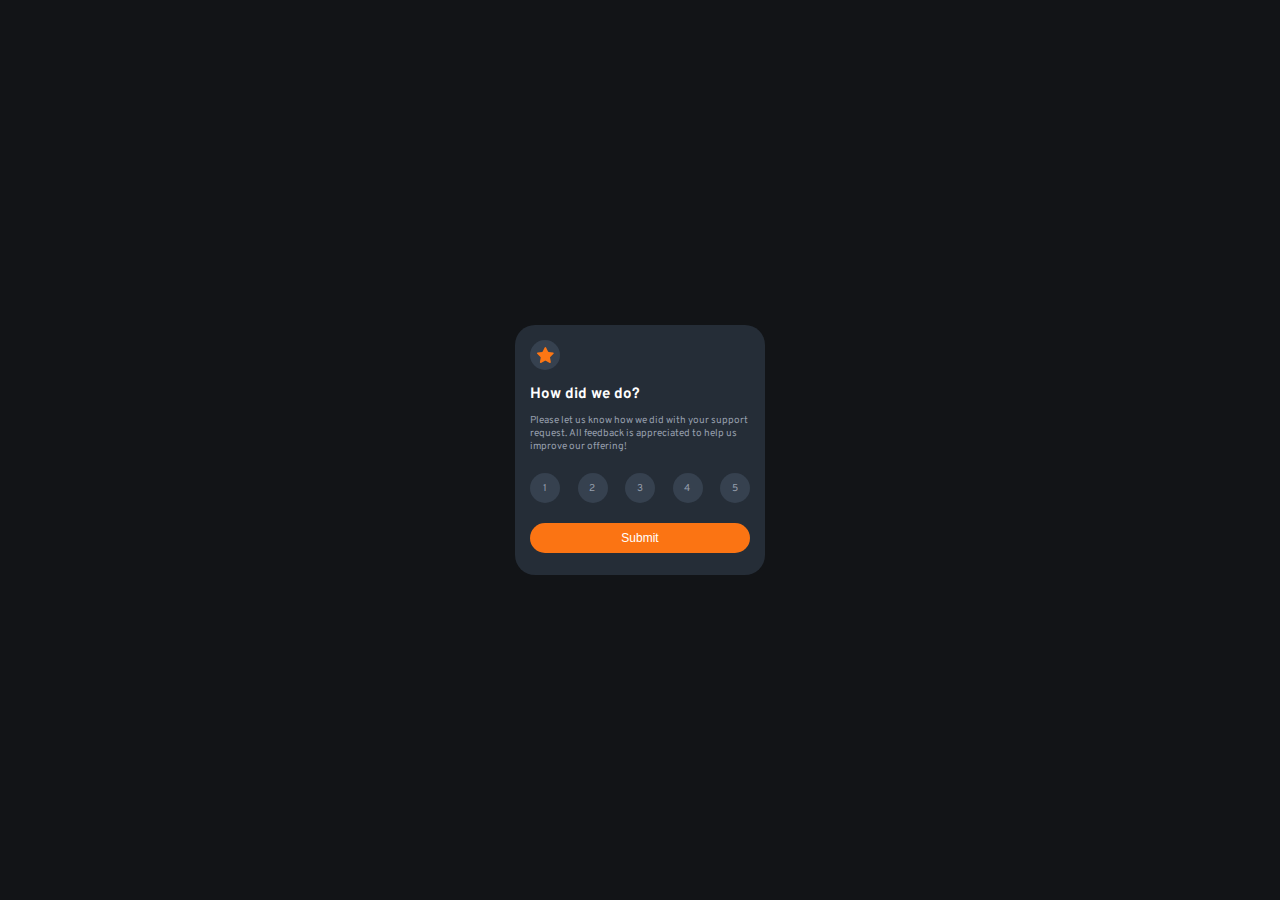
<file: index.html>
<!DOCTYPE html>
<html lang="en">
  <head>
    <meta charset="UTF-8" />
    <meta name="viewport" content="width=device-width, initial-scale=1.0" />
    <!-- displays site properly based on user's device -->

    <link
      rel="icon"
      type="image/png"
      sizes="32x32"
      href="./images/favicon-32x32.png"
    />

    <title>Frontend Mentor | Interactive rating component</title>
    <link rel="stylesheet" href="./style.css" />
  </head>
  <body>
    <div class="page1">
      <div class="card">
        <div class="card__star">
          <img
            src="./images/icon-star.svg"
            alt="star"
            class="card__star--img"
          />
        </div>
        <p class="card__title">How did we do?</p>
        <p class="card__text">
          Please let us know how we did with your support request. All feedback
          is appreciated to help us improve our offering!
        </p>
        <div class="card__numbers">
          <span class="card__numbers--num">1</span>
          <span class="card__numbers--num">2</span>
          <span class="card__numbers--num">3</span>
          <span class="card__numbers--num">4</span>
          <span class="card__numbers--num">5</span>
        </div>
        <button class="card__button">Submit</button>
      </div>
    </div>

    <div class="page2">
      <div class="card2">
        <img
          src="./images/illustration-thank-you.svg"
          alt="Thanks"
          class="card__img"
        />
        <p class="card__metrics">
          You selected &nbsp; <span class="card__num"></span> &nbsp; out of 5
        </p>
        <p class="card__title">Thank you!</p>
        <p class="card__text">
          We appreciate you taking the time to give a rating. If you ever need
          more support, don’t hesitate to get in touch!
        </p>
      </div>
    </div>
    <script src="./script.js"></script>
  </body>
</html>
</file>
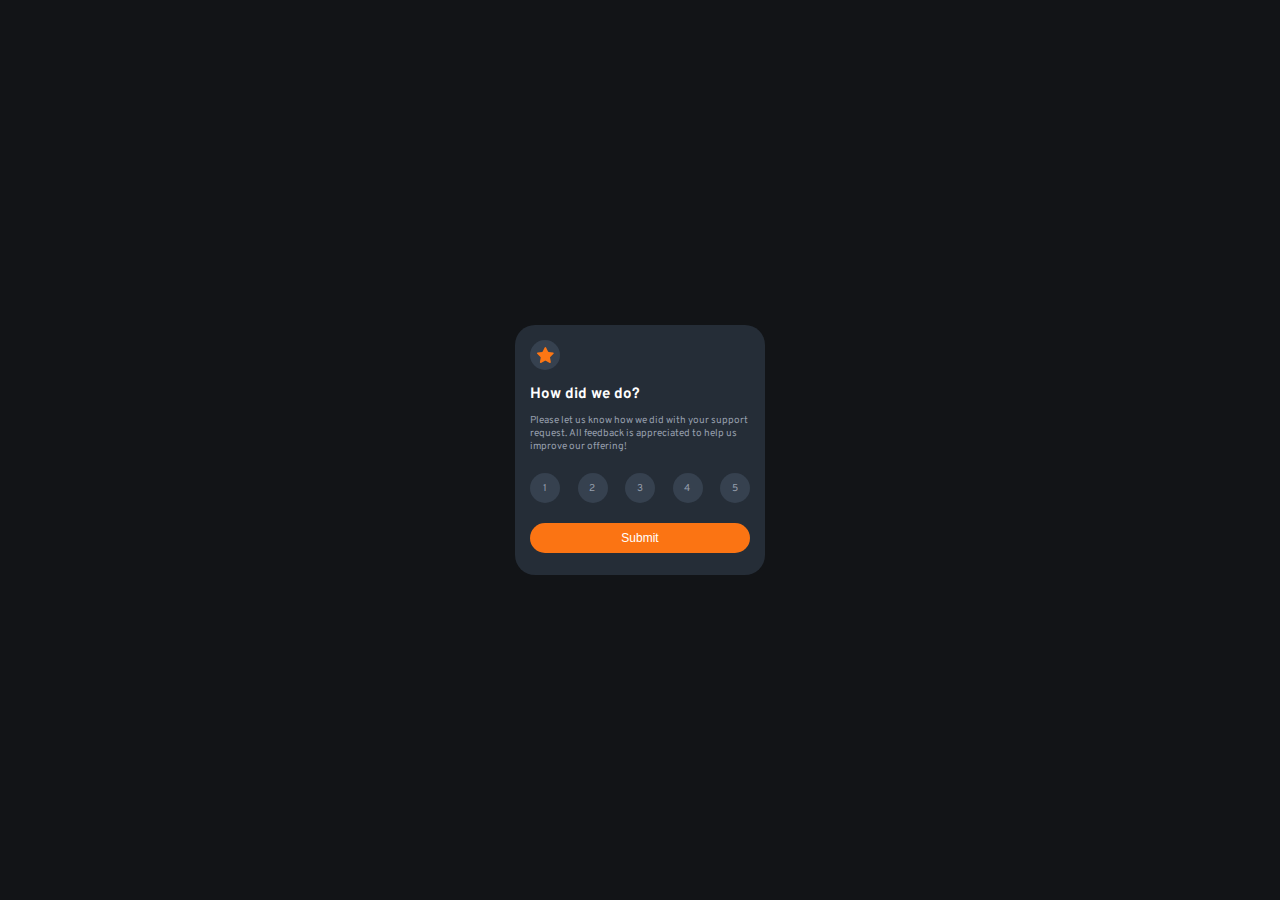
<file: code/index.html>
<!DOCTYPE html>
<html lang="en">
  <head>
    <meta charset="UTF-8" />
    <meta name="viewport" content="width=device-width, initial-scale=1.0" />
    <!-- displays site properly based on user's device -->

    <link
      rel="icon"
      type="image/png"
      sizes="32x32"
      href="./images/favicon-32x32.png"
    />

    <title>Frontend Mentor | Interactive rating component</title>
    <link rel="stylesheet" href="./style.css" />
  </head>
  <body>
    <div class="page1">
      <div class="card">
        <div class="card__star">
          <img
            src="../images/icon-star.svg"
            alt="star"
            class="card__star--img"
          />
        </div>
        <p class="card__title">How did we do?</p>
        <p class="card__text">
          Please let us know how we did with your support request. All feedback
          is appreciated to help us improve our offering!
        </p>
        <div class="card__numbers">
          <span class="card__numbers--num">1</span>
          <span class="card__numbers--num">2</span>
          <span class="card__numbers--num">3</span>
          <span class="card__numbers--num">4</span>
          <span class="card__numbers--num">5</span>
        </div>
        <button class="card__button">Submit</button>
      </div>
    </div>

    <div class="page2">
      <div class="card2">
        <img
          src="../images/illustration-thank-you.svg"
          alt="Thanks"
          class="card__img"
        />
        <p class="card__metrics">
          You selected &nbsp; <span class="card__num"></span> &nbsp; out of 5
        </p>
        <p class="card__title">Thank you!</p>
        <p class="card__text">
          We appreciate you taking the time to give a rating. If you ever need
          more support, don’t hesitate to get in touch!
        </p>
      </div>
    </div>
    <script src="./script.js"></script>
  </body>
</html>
</file>
<file: style.css>
@import url("https://fonts.googleapis.com/css2?family=Aladin&family=Manrope:wght@800&family=Open+Sans:wght@300&family=Orbitron:wght@800&family=Overpass:wght@400;700&family=Pacifico&family=Poppins:wght@800&display=swap");

:root {
  --background-color: hsl(216, 12%, 8%);
  --card-background: hsl(213, 19%, 18%);
  --medium-grey: hsl(217, 12%, 63%);
  --white: hsl(0, 0%, 100%);
  --orange: hsl(25, 97%, 53%);
  --light-grey: hsl(217, 12%, 63%);
}

* {
  margin: 0;
  padding: 0;
  box-sizing: border-box;
}

body {
  font-family: "Overpass", sans-serif;
}

.page1 {
  width: 100vw;
  height: 100vh;
  background-color: var(--background-color);
  display: flex;
  justify-content: center;
  align-items: center;
}

.card {
  width: 250px;
  height: 250px;
  background-color: var(--card-background);
  border-radius: 20px;
  padding: 15px;
}

.card__star {
  height: 30px;
  width: 30px;
  display: grid;
  place-items: center;
  border-radius: 50px;
  background-color: hsl(213, 19%, 26%);
  padding-bottom: 1px;
  padding-left: 1px;
}

.card__title {
  font-size: 15px;
  font-weight: 700;
  color: var(--white);
  margin: 15px 0 10px;
}

.card__text {
  font-size: 10px;
  color: var(--medium-grey);
  margin: 0;
}

.card__numbers {
  display: flex;
  justify-content: space-between;
}

.card__numbers--num {
  width: 30px;
  height: 30px;
  background-color: hsl(213, 19%, 26%);
  border-radius: 50px;
  display: flex;
  justify-content: center;
  align-items: center;
  color: var(--medium-grey);
  font-size: 10px;
  padding-right: 1px;
  margin: 20px 0;
  cursor: pointer;
}

.card__numbers--num:hover {
  background-color: var(--light-grey);
  color: var(--white);
}

.card__numbers--active {
  background-color: var(--orange);
  color: var(--white);
}

.card__button {
  width: 100%;
  height: 30px;
  background-color: var(--orange);
  border-radius: 20px;
  display: flex;
  justify-content: center;
  align-items: center;
  color: var(--white);
  font-size: 12px;
  border: none;
  cursor: pointer;
}

.card__button:active {
  background-color: var(--white);
  color: var(--orange);
}

.page2 {
  width: 100vw;
  height: 100vh;
  background-color: var(--background-color);
  display: none;
  justify-content: center;
  align-items: center;
}

.card2 {
  width: 250px;
  height: 250px;
  background-color: var(--card-background);
  border-radius: 20px;
  padding: 20px;
  display: flex;
  justify-content: center;
  align-items: center;
  flex-direction: column;
  text-align: center;
}

.card__img {
  margin-bottom: 15px;
}

.card__metrics {
  display: flex;
  justify-content: space-between;
  color: var(--orange);
  background-color: hsl(213, 19%, 26%);
  font-size: 10px;
  padding: 5px 20px;
  border-radius: 50px;
}
</file>
<file: code/style.css>
@import url("https://fonts.googleapis.com/css2?family=Aladin&family=Manrope:wght@800&family=Open+Sans:wght@300&family=Orbitron:wght@800&family=Overpass:wght@400;700&family=Pacifico&family=Poppins:wght@800&display=swap");

:root {
  --background-color: hsl(216, 12%, 8%);
  --card-background: hsl(213, 19%, 18%);
  --medium-grey: hsl(217, 12%, 63%);
  --white: hsl(0, 0%, 100%);
  --orange: hsl(25, 97%, 53%);
  --light-grey: hsl(217, 12%, 63%);
}

* {
  margin: 0;
  padding: 0;
  box-sizing: border-box;
}

body {
  font-family: "Overpass", sans-serif;
}

.page1 {
  width: 100vw;
  height: 100vh;
  background-color: var(--background-color);
  display: flex;
  justify-content: center;
  align-items: center;
}

.card {
  width: 250px;
  height: 250px;
  background-color: var(--card-background);
  border-radius: 20px;
  padding: 15px;
}

.card__star {
  height: 30px;
  width: 30px;
  display: grid;
  place-items: center;
  border-radius: 50px;
  background-color: hsl(213, 19%, 26%);
  padding-bottom: 1px;
  padding-left: 1px;
}

.card__title {
  font-size: 15px;
  font-weight: 700;
  color: var(--white);
  margin: 15px 0 10px;
}

.card__text {
  font-size: 10px;
  color: var(--medium-grey);
  margin: 0;
}

.card__numbers {
  display: flex;
  justify-content: space-between;
}

.card__numbers--num {
  width: 30px;
  height: 30px;
  background-color: hsl(213, 19%, 26%);
  border-radius: 50px;
  display: flex;
  justify-content: center;
  align-items: center;
  color: var(--medium-grey);
  font-size: 10px;
  padding-right: 1px;
  margin: 20px 0;
  cursor: pointer;
}

.card__numbers--num:hover {
  background-color: var(--light-grey);
  color: var(--white);
}

.card__numbers--active {
  background-color: var(--orange);
  color: var(--white);
}

.card__button {
  width: 100%;
  height: 30px;
  background-color: var(--orange);
  border-radius: 20px;
  display: flex;
  justify-content: center;
  align-items: center;
  color: var(--white);
  font-size: 12px;
  border: none;
  cursor: pointer;
}

.card__button:active {
  background-color: var(--white);
  color: var(--orange);
}

.page2 {
  width: 100vw;
  height: 100vh;
  background-color: var(--background-color);
  display: none;
  justify-content: center;
  align-items: center;
}

.card2 {
  width: 250px;
  height: 250px;
  background-color: var(--card-background);
  border-radius: 20px;
  padding: 20px;
  display: flex;
  justify-content: center;
  align-items: center;
  flex-direction: column;
  text-align: center;
}

.card__img {
  margin-bottom: 15px;
}

.card__metrics {
  display: flex;
  justify-content: space-between;
  color: var(--orange);
  background-color: hsl(213, 19%, 26%);
  font-size: 10px;
  padding: 5px 20px;
  border-radius: 50px;
}
</file>
